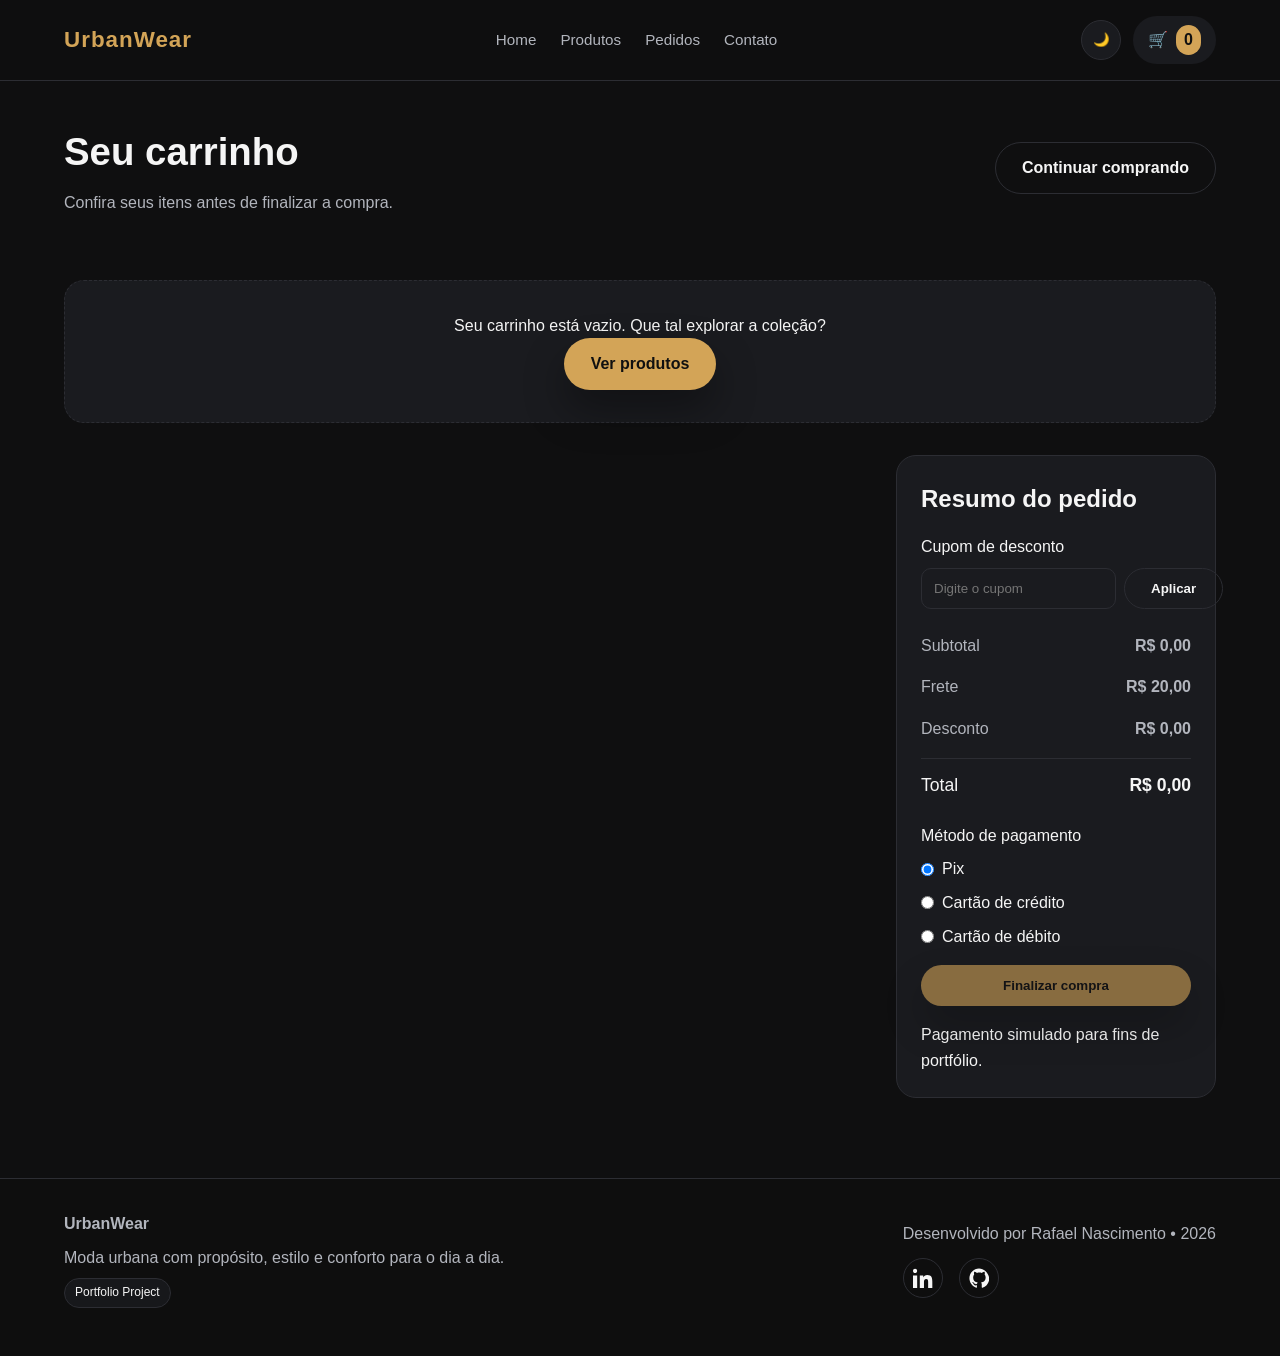
<file: carrinho.html>
<!DOCTYPE html>
<html lang="pt-BR">
<head>
  <meta charset="UTF-8" />
  <meta name="viewport" content="width=device-width, initial-scale=1.0" />
  <title>UrbanWear | Carrinho</title>
  <link rel="stylesheet" href="assets/css/style.css" />
</head>
<body>
  <header class="site-header">
    <div class="container header-content">
      <a class="logo" href="index.html">UrbanWear</a>
      <nav class="nav">
        <a href="index.html">Home</a>
        <a href="produtos.html">Produtos</a>
        <a href="pedidos.html">Pedidos</a>
        <a href="index.html#contato">Contato</a>
      </nav>
      <div class="header-actions">
        <button class="theme-toggle" type="button" data-theme-toggle aria-label="Alternar tema">
          🌙
        </button>
        <a class="cart" href="carrinho.html" aria-label="Ver carrinho">
          <span class="cart-icon" aria-hidden="true">🛒</span>
          <span class="cart-count" id="cart-count">0</span>
        </a>
      </div>
    </div>
  </header>

  <main class="page">
    <section class="cart-page container" data-cart-container>
      <div class="section-header cart-header">
        <div>
          <h1>Seu carrinho</h1>
          <p>Confira seus itens antes de finalizar a compra.</p>
        </div>
        <a class="btn outline" href="produtos.html">Continuar comprando</a>
      </div>

      <div class="cart-empty hidden" data-cart-empty>
        <p>Seu carrinho está vazio. Que tal explorar a coleção?</p>
        <a class="btn primary" href="produtos.html">Ver produtos</a>
      </div>

      <div class="cart-content">
        <ul class="cart-list" data-cart-items></ul>

        <aside class="cart-summary">
          <h2>Resumo do pedido</h2>
          <div class="coupon-box">
            <label for="coupon">Cupom de desconto</label>
            <div class="coupon-row">
              <input id="coupon" type="text" placeholder="Digite o cupom" data-coupon-input />
              <button class="btn outline" type="button" data-apply-coupon>Aplicar</button>
            </div>
            <p class="muted" data-coupon-feedback aria-live="polite"></p>
          </div>
          <div class="summary-row">
            <span>Subtotal</span>
            <strong data-cart-subtotal>R$ 0,00</strong>
          </div>
          <div class="summary-row">
            <span>Frete</span>
            <strong data-cart-shipping>R$ 20,00</strong>
          </div>
          <div class="summary-row">
            <span>Desconto</span>
            <strong data-cart-discount>R$ 0,00</strong>
          </div>
          <div class="summary-row total">
            <span>Total</span>
            <strong data-cart-total>R$ 0,00</strong>
          </div>
          <div class="payment-methods" role="group" aria-label="Método de pagamento">
            <p>Método de pagamento</p>
            <label>
              <input type="radio" name="payment-method" value="pix" checked />
              Pix
            </label>
            <label>
              <input type="radio" name="payment-method" value="credit_card" />
              Cartão de crédito
            </label>
            <label>
              <input type="radio" name="payment-method" value="debit_card" />
              Cartão de débito
            </label>
          </div>
          <button class="btn primary" data-checkout>Finalizar compra</button>
          <p class="note">Pagamento simulado para fins de portfólio.</p>
        </aside>
      </div>
    </section>
  </main>

  <footer class="site-footer" data-footer>
    <div class="container footer-content">
      <div class="footer-brand">
        <h4>UrbanWear</h4>
        <p>Moda urbana com propósito, estilo e conforto para o dia a dia.</p>
        <span class="footer-badge">Portfolio Project</span>
      </div>
      <div class="footer-meta">
        <p>Desenvolvido por Rafael Nascimento • 2026</p>
        <nav class="footer-links" aria-label="Redes sociais">
          <a
            href="https://www.linkedin.com/in/rafael-nascimento-260355156/"
            target="_blank"
            rel="noopener noreferrer"
            class="icon-link"
            data-tooltip="Visitar LinkedIn"
            aria-label="Visitar LinkedIn"
          >
            <svg viewBox="0 0 24 24" aria-hidden="true">
              <path d="M4.98 3.5C4.98 4.88 3.86 6 2.5 6S0 4.88 0 3.5 1.12 1 2.48 1c1.36 0 2.5 1.12 2.5 2.5ZM0 8.98h5V24H0V8.98Zm7.5 0h4.78v2.05h.07c.67-1.27 2.32-2.6 4.78-2.6 5.11 0 6.05 3.37 6.05 7.75V24h-5v-6.98c0-1.67-.03-3.82-2.32-3.82-2.33 0-2.69 1.82-2.69 3.7V24h-5V8.98Z"/>
            </svg>
          </a>
          <a
            href="https://github.com/rafaanascimento"
            target="_blank"
            rel="noopener noreferrer"
            class="icon-link"
            data-tooltip="Visitar GitHub"
            aria-label="Visitar GitHub"
          >
            <svg viewBox="0 0 24 24" aria-hidden="true">
              <path d="M12 .5C5.65.5.5 5.83.5 12.4c0 5.24 3.44 9.69 8.2 11.26.6.12.82-.27.82-.6 0-.3-.02-1.28-.02-2.32-3.02.68-3.8-.76-4.04-1.46-.14-.38-.74-1.46-1.27-1.76-.44-.24-1.07-.84-.02-.86.98-.02 1.68.93 1.9 1.32 1.12 1.92 2.9 1.38 3.62 1.04.12-.84.44-1.38.8-1.7-2.68-.3-5.48-1.4-5.48-6.2 0-1.36.46-2.48 1.2-3.36-.12-.3-.52-1.52.12-3.18 0 0 .98-.32 3.22 1.28.94-.26 1.94-.4 2.94-.4s2 .14 2.94.4c2.24-1.62 3.22-1.28 3.22-1.28.64 1.66.24 2.88.12 3.18.74.88 1.2 2 1.2 3.36 0 4.82-2.82 5.9-5.5 6.2.46.4.86 1.18.86 2.38 0 1.72-.02 3.1-.02 3.54 0 .34.22.74.82.6 4.76-1.56 8.2-6.02 8.2-11.26C23.5 5.83 18.35.5 12 .5Z"/>
            </svg>
          </a>
        </nav>
      </div>
    </div>
  </footer>

  <script src="assets/js/api.js"></script>
  <script src="assets/js/paymentApi.js"></script>
  <script src="assets/js/main.js"></script>
</body>
</html>
</file>
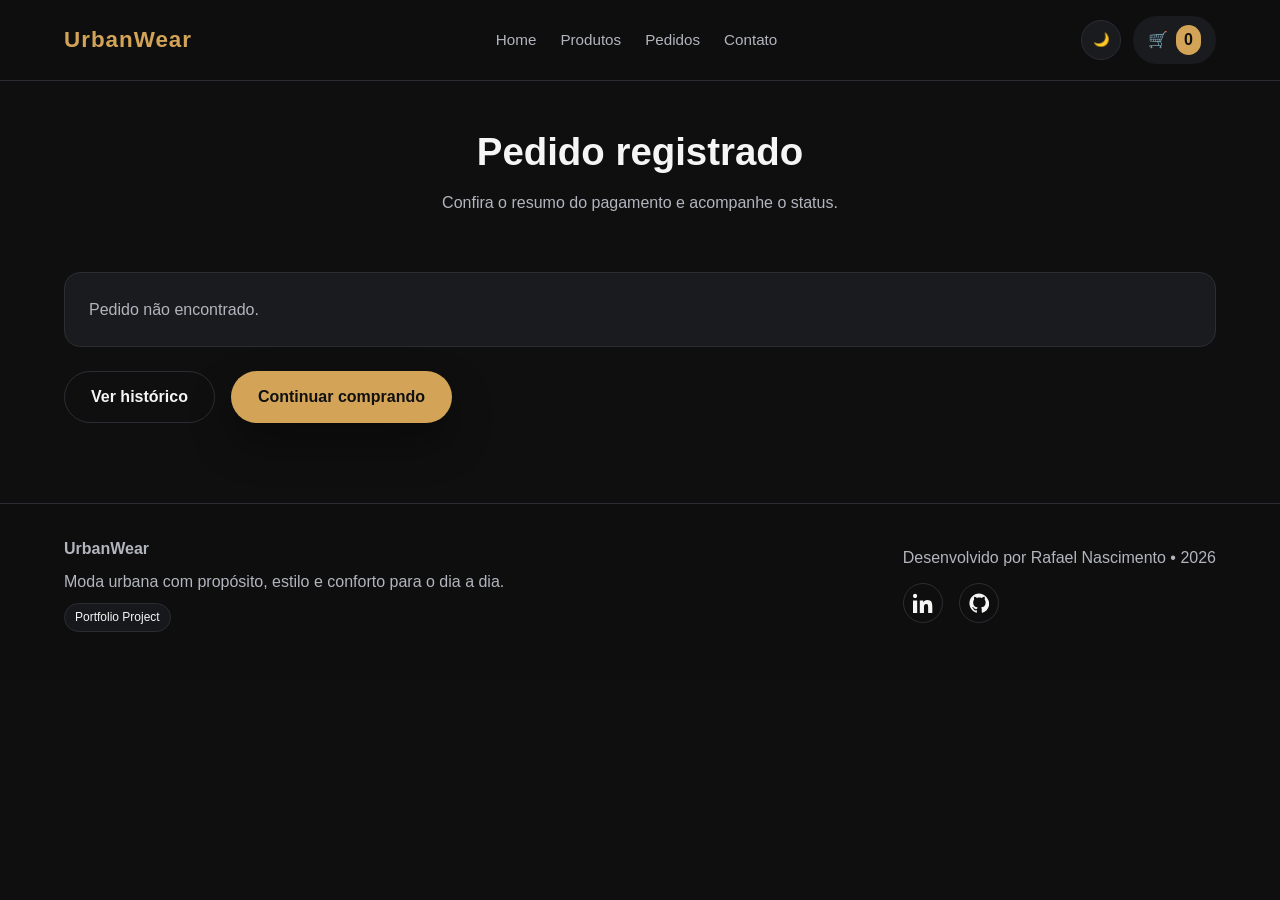
<file: pedido-confirmado.html>
<!DOCTYPE html>
<html lang="pt-BR">
<head>
  <meta charset="UTF-8" />
  <meta name="viewport" content="width=device-width, initial-scale=1.0" />
  <title>UrbanWear | Pedido confirmado</title>
  <link rel="stylesheet" href="assets/css/style.css" />
</head>
<body>
  <header class="site-header">
    <div class="container header-content">
      <a class="logo" href="index.html">UrbanWear</a>
      <nav class="nav">
        <a href="index.html">Home</a>
        <a href="produtos.html">Produtos</a>
        <a href="pedidos.html">Pedidos</a>
        <a href="index.html#contato">Contato</a>
      </nav>
      <div class="header-actions">
        <button class="theme-toggle" type="button" data-theme-toggle aria-label="Alternar tema">
          🌙
        </button>
        <a class="cart" href="carrinho.html" aria-label="Ver carrinho">
          <span class="cart-icon" aria-hidden="true">🛒</span>
          <span class="cart-count" id="cart-count">0</span>
        </a>
      </div>
    </div>
  </header>

  <main class="page">
    <section class="confirmation-page container" data-confirmation-container>
      <div class="section-header">
        <h1>Pedido registrado</h1>
        <p>Confira o resumo do pagamento e acompanhe o status.</p>
      </div>

      <div class="confirmation-card" data-order-summary>
        <p class="muted">Carregando informações do pedido...</p>
      </div>

      <div class="confirmation-actions">
        <a class="btn outline" href="pedidos.html">Ver histórico</a>
        <a class="btn primary" href="produtos.html">Continuar comprando</a>
      </div>
    </section>
  </main>

  <footer class="site-footer" data-footer>
    <div class="container footer-content">
      <div class="footer-brand">
        <h4>UrbanWear</h4>
        <p>Moda urbana com propósito, estilo e conforto para o dia a dia.</p>
        <span class="footer-badge">Portfolio Project</span>
      </div>
      <div class="footer-meta">
        <p>Desenvolvido por Rafael Nascimento • 2026</p>
        <nav class="footer-links" aria-label="Redes sociais">
          <a
            href="https://www.linkedin.com/in/rafael-nascimento-260355156/"
            target="_blank"
            rel="noopener noreferrer"
            class="icon-link"
            data-tooltip="Visitar LinkedIn"
            aria-label="Visitar LinkedIn"
          >
            <svg viewBox="0 0 24 24" aria-hidden="true">
              <path d="M4.98 3.5C4.98 4.88 3.86 6 2.5 6S0 4.88 0 3.5 1.12 1 2.48 1c1.36 0 2.5 1.12 2.5 2.5ZM0 8.98h5V24H0V8.98Zm7.5 0h4.78v2.05h.07c.67-1.27 2.32-2.6 4.78-2.6 5.11 0 6.05 3.37 6.05 7.75V24h-5v-6.98c0-1.67-.03-3.82-2.32-3.82-2.33 0-2.69 1.82-2.69 3.7V24h-5V8.98Z"/>
            </svg>
          </a>
          <a
            href="https://github.com/rafaanascimento"
            target="_blank"
            rel="noopener noreferrer"
            class="icon-link"
            data-tooltip="Visitar GitHub"
            aria-label="Visitar GitHub"
          >
            <svg viewBox="0 0 24 24" aria-hidden="true">
              <path d="M12 .5C5.65.5.5 5.83.5 12.4c0 5.24 3.44 9.69 8.2 11.26.6.12.82-.27.82-.6 0-.3-.02-1.28-.02-2.32-3.02.68-3.8-.76-4.04-1.46-.14-.38-.74-1.46-1.27-1.76-.44-.24-1.07-.84-.02-.86.98-.02 1.68.93 1.9 1.32 1.12 1.92 2.9 1.38 3.62 1.04.12-.84.44-1.38.8-1.7-2.68-.3-5.48-1.4-5.48-6.2 0-1.36.46-2.48 1.2-3.36-.12-.3-.52-1.52.12-3.18 0 0 .98-.32 3.22 1.28.94-.26 1.94-.4 2.94-.4s2 .14 2.94.4c2.24-1.62 3.22-1.28 3.22-1.28.64 1.66.24 2.88.12 3.18.74.88 1.2 2 1.2 3.36 0 4.82-2.82 5.9-5.5 6.2.46.4.86 1.18.86 2.38 0 1.72-.02 3.1-.02 3.54 0 .34.22.74.82.6 4.76-1.56 8.2-6.02 8.2-11.26C23.5 5.83 18.35.5 12 .5Z"/>
            </svg>
          </a>
        </nav>
      </div>
    </div>
  </footer>

  <script src="assets/js/api.js"></script>
  <script src="assets/js/paymentApi.js"></script>
  <script src="assets/js/main.js"></script>
</body>
</html>
</file>
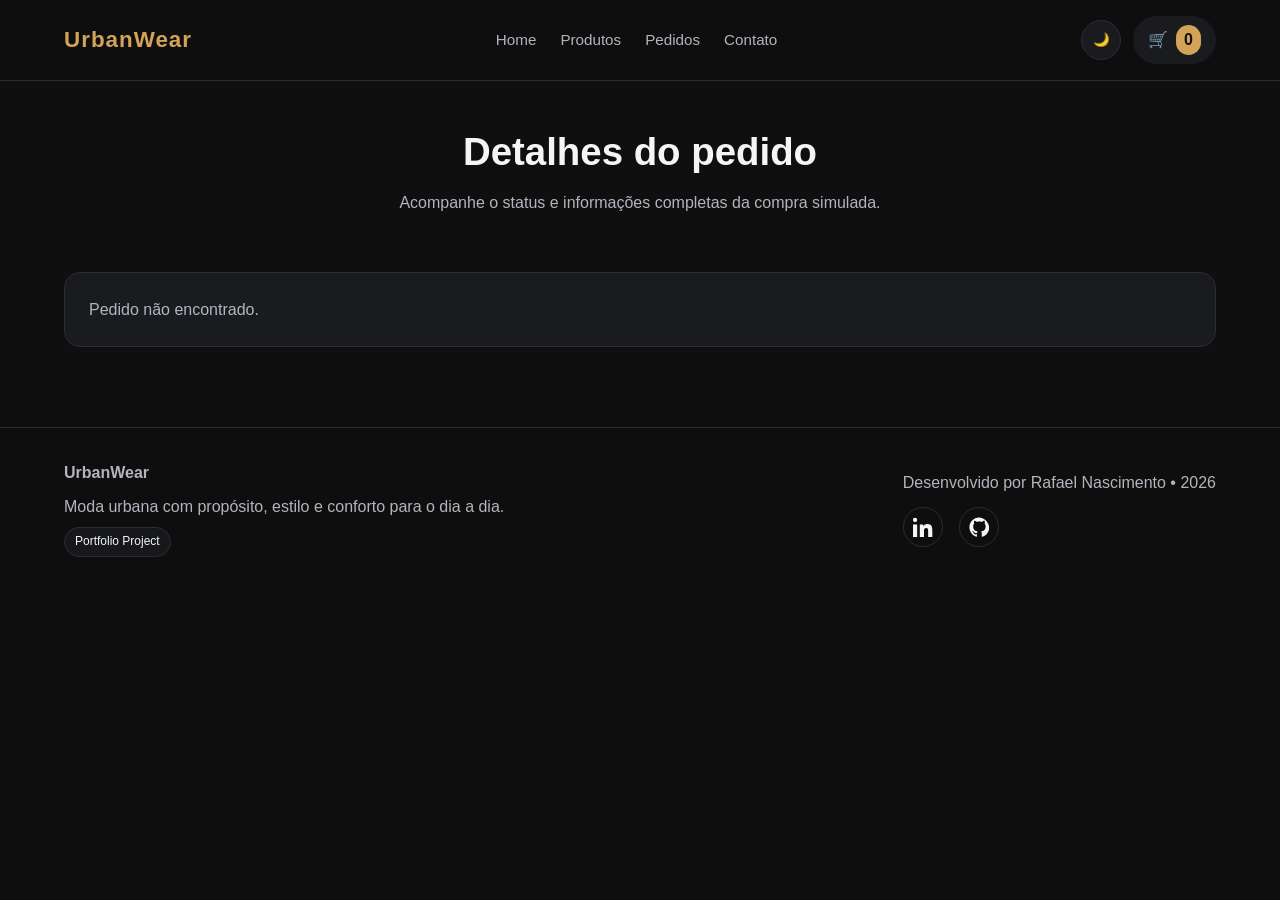
<file: pedido-detalhe.html>
<!DOCTYPE html>
<html lang="pt-BR">
<head>
  <meta charset="UTF-8" />
  <meta name="viewport" content="width=device-width, initial-scale=1.0" />
  <title>UrbanWear | Detalhe do pedido</title>
  <link rel="stylesheet" href="assets/css/style.css" />
</head>
<body>
  <header class="site-header">
    <div class="container header-content">
      <a class="logo" href="index.html">UrbanWear</a>
      <nav class="nav">
        <a href="index.html">Home</a>
        <a href="produtos.html">Produtos</a>
        <a href="pedidos.html">Pedidos</a>
        <a href="index.html#contato">Contato</a>
      </nav>
      <div class="header-actions">
        <button class="theme-toggle" type="button" data-theme-toggle aria-label="Alternar tema">
          🌙
        </button>
        <a class="cart" href="carrinho.html" aria-label="Ver carrinho">
          <span class="cart-icon" aria-hidden="true">🛒</span>
          <span class="cart-count" id="cart-count">0</span>
        </a>
      </div>
    </div>
  </header>

  <main class="page">
    <section class="order-detail container" data-order-detail>
      <div class="section-header">
        <h1>Detalhes do pedido</h1>
        <p>Acompanhe o status e informações completas da compra simulada.</p>
      </div>

      <div class="order-detail-card" data-order-detail-card>
        <p class="muted">Carregando pedido...</p>
      </div>
    </section>
  </main>

  <footer class="site-footer" data-footer>
    <div class="container footer-content">
      <div class="footer-brand">
        <h4>UrbanWear</h4>
        <p>Moda urbana com propósito, estilo e conforto para o dia a dia.</p>
        <span class="footer-badge">Portfolio Project</span>
      </div>
      <div class="footer-meta">
        <p>Desenvolvido por Rafael Nascimento • 2026</p>
        <nav class="footer-links" aria-label="Redes sociais">
          <a
            href="https://www.linkedin.com/in/rafael-nascimento-260355156/"
            target="_blank"
            rel="noopener noreferrer"
            class="icon-link"
            data-tooltip="Visitar LinkedIn"
            aria-label="Visitar LinkedIn"
          >
            <svg viewBox="0 0 24 24" aria-hidden="true">
              <path d="M4.98 3.5C4.98 4.88 3.86 6 2.5 6S0 4.88 0 3.5 1.12 1 2.48 1c1.36 0 2.5 1.12 2.5 2.5ZM0 8.98h5V24H0V8.98Zm7.5 0h4.78v2.05h.07c.67-1.27 2.32-2.6 4.78-2.6 5.11 0 6.05 3.37 6.05 7.75V24h-5v-6.98c0-1.67-.03-3.82-2.32-3.82-2.33 0-2.69 1.82-2.69 3.7V24h-5V8.98Z"/>
            </svg>
          </a>
          <a
            href="https://github.com/rafaanascimento"
            target="_blank"
            rel="noopener noreferrer"
            class="icon-link"
            data-tooltip="Visitar GitHub"
            aria-label="Visitar GitHub"
          >
            <svg viewBox="0 0 24 24" aria-hidden="true">
              <path d="M12 .5C5.65.5.5 5.83.5 12.4c0 5.24 3.44 9.69 8.2 11.26.6.12.82-.27.82-.6 0-.3-.02-1.28-.02-2.32-3.02.68-3.8-.76-4.04-1.46-.14-.38-.74-1.46-1.27-1.76-.44-.24-1.07-.84-.02-.86.98-.02 1.68.93 1.9 1.32 1.12 1.92 2.9 1.38 3.62 1.04.12-.84.44-1.38.8-1.7-2.68-.3-5.48-1.4-5.48-6.2 0-1.36.46-2.48 1.2-3.36-.12-.3-.52-1.52.12-3.18 0 0 .98-.32 3.22 1.28.94-.26 1.94-.4 2.94-.4s2 .14 2.94.4c2.24-1.62 3.22-1.28 3.22-1.28.64 1.66.24 2.88.12 3.18.74.88 1.2 2 1.2 3.36 0 4.82-2.82 5.9-5.5 6.2.46.4.86 1.18.86 2.38 0 1.72-.02 3.1-.02 3.54 0 .34.22.74.82.6 4.76-1.56 8.2-6.02 8.2-11.26C23.5 5.83 18.35.5 12 .5Z"/>
            </svg>
          </a>
        </nav>
      </div>
    </div>
  </footer>

  <script src="assets/js/api.js"></script>
  <script src="assets/js/paymentApi.js"></script>
  <script src="assets/js/main.js"></script>
</body>
</html>
</file>
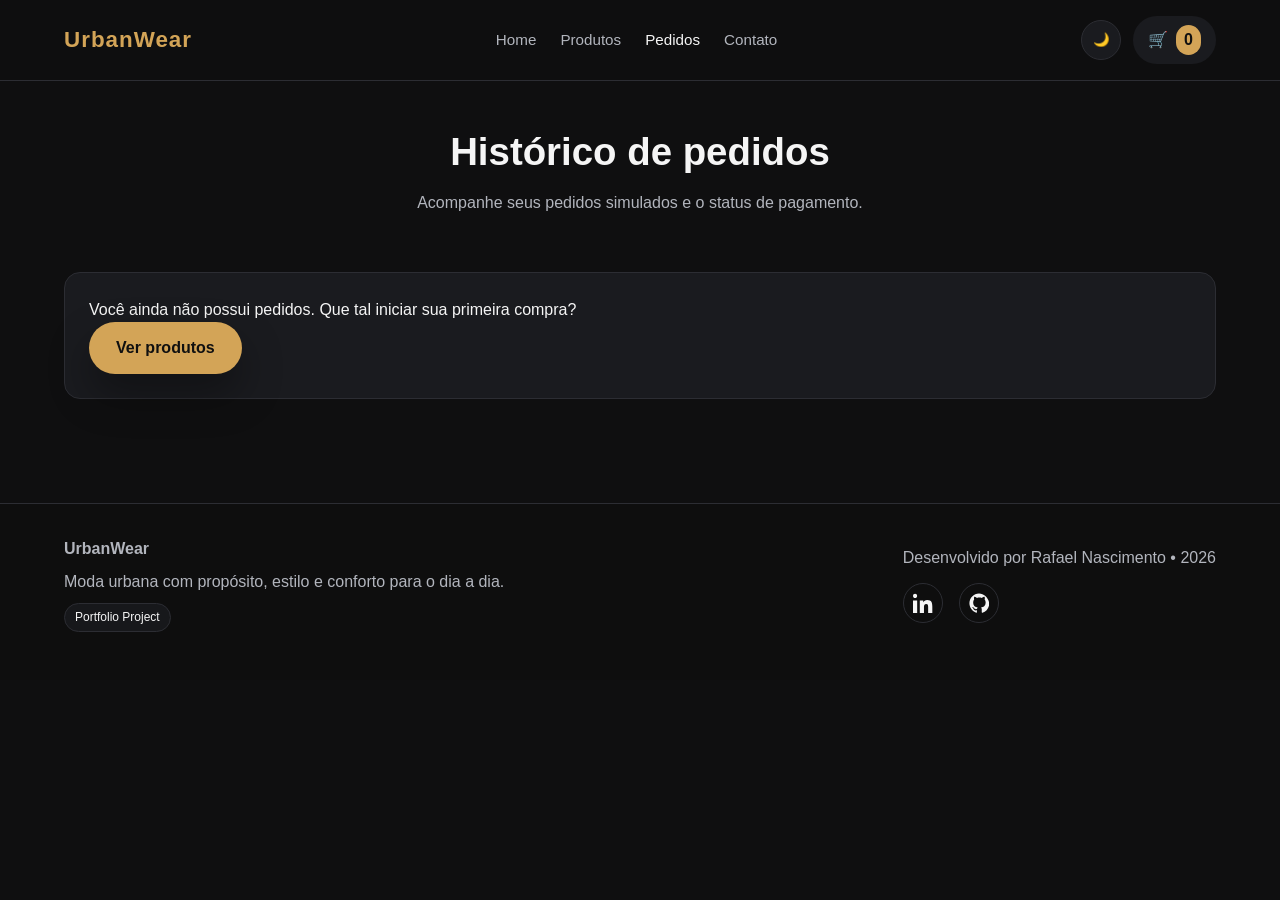
<file: pedidos.html>
<!DOCTYPE html>
<html lang="pt-BR">
<head>
  <meta charset="UTF-8" />
  <meta name="viewport" content="width=device-width, initial-scale=1.0" />
  <title>UrbanWear | Pedidos</title>
  <link rel="stylesheet" href="assets/css/style.css" />
</head>
<body>
  <header class="site-header">
    <div class="container header-content">
      <a class="logo" href="index.html">UrbanWear</a>
      <nav class="nav">
        <a href="index.html">Home</a>
        <a href="produtos.html">Produtos</a>
        <a href="pedidos.html" class="active">Pedidos</a>
        <a href="index.html#contato">Contato</a>
      </nav>
      <div class="header-actions">
        <button class="theme-toggle" type="button" data-theme-toggle aria-label="Alternar tema">
          🌙
        </button>
        <a class="cart" href="carrinho.html" aria-label="Ver carrinho">
          <span class="cart-icon" aria-hidden="true">🛒</span>
          <span class="cart-count" id="cart-count">0</span>
        </a>
      </div>
    </div>
  </header>

  <main class="page">
    <section class="orders-page container" data-orders-container>
      <div class="section-header orders-header">
        <div>
          <h1>Histórico de pedidos</h1>
          <p>Acompanhe seus pedidos simulados e o status de pagamento.</p>
        </div>
      </div>

      <div class="orders-empty hidden" data-orders-empty>
        <p>Você ainda não possui pedidos. Que tal iniciar sua primeira compra?</p>
        <a class="btn primary" href="produtos.html">Ver produtos</a>
      </div>

      <ul class="orders-list" data-orders-list></ul>
    </section>
  </main>

  <footer class="site-footer" data-footer>
    <div class="container footer-content">
      <div class="footer-brand">
        <h4>UrbanWear</h4>
        <p>Moda urbana com propósito, estilo e conforto para o dia a dia.</p>
        <span class="footer-badge">Portfolio Project</span>
      </div>
      <div class="footer-meta">
        <p>Desenvolvido por Rafael Nascimento • 2026</p>
        <nav class="footer-links" aria-label="Redes sociais">
          <a
            href="https://www.linkedin.com/in/rafael-nascimento-260355156/"
            target="_blank"
            rel="noopener noreferrer"
            class="icon-link"
            data-tooltip="Visitar LinkedIn"
            aria-label="Visitar LinkedIn"
          >
            <svg viewBox="0 0 24 24" aria-hidden="true">
              <path d="M4.98 3.5C4.98 4.88 3.86 6 2.5 6S0 4.88 0 3.5 1.12 1 2.48 1c1.36 0 2.5 1.12 2.5 2.5ZM0 8.98h5V24H0V8.98Zm7.5 0h4.78v2.05h.07c.67-1.27 2.32-2.6 4.78-2.6 5.11 0 6.05 3.37 6.05 7.75V24h-5v-6.98c0-1.67-.03-3.82-2.32-3.82-2.33 0-2.69 1.82-2.69 3.7V24h-5V8.98Z"/>
            </svg>
          </a>
          <a
            href="https://github.com/rafaanascimento"
            target="_blank"
            rel="noopener noreferrer"
            class="icon-link"
            data-tooltip="Visitar GitHub"
            aria-label="Visitar GitHub"
          >
            <svg viewBox="0 0 24 24" aria-hidden="true">
              <path d="M12 .5C5.65.5.5 5.83.5 12.4c0 5.24 3.44 9.69 8.2 11.26.6.12.82-.27.82-.6 0-.3-.02-1.28-.02-2.32-3.02.68-3.8-.76-4.04-1.46-.14-.38-.74-1.46-1.27-1.76-.44-.24-1.07-.84-.02-.86.98-.02 1.68.93 1.9 1.32 1.12 1.92 2.9 1.38 3.62 1.04.12-.84.44-1.38.8-1.7-2.68-.3-5.48-1.4-5.48-6.2 0-1.36.46-2.48 1.2-3.36-.12-.3-.52-1.52.12-3.18 0 0 .98-.32 3.22 1.28.94-.26 1.94-.4 2.94-.4s2 .14 2.94.4c2.24-1.62 3.22-1.28 3.22-1.28.64 1.66.24 2.88.12 3.18.74.88 1.2 2 1.2 3.36 0 4.82-2.82 5.9-5.5 6.2.46.4.86 1.18.86 2.38 0 1.72-.02 3.1-.02 3.54 0 .34.22.74.82.6 4.76-1.56 8.2-6.02 8.2-11.26C23.5 5.83 18.35.5 12 .5Z"/>
            </svg>
          </a>
        </nav>
      </div>
    </div>
  </footer>

  <script src="assets/js/api.js"></script>
  <script src="assets/js/paymentApi.js"></script>
  <script src="assets/js/main.js"></script>
</body>
</html>
</file>
<file: assets/css/style.css>
:root {
  --bg: #0f0f10;
  --surface: #1a1b1f;
  --text: #f5f5f5;
  --muted: #b2b5bd;
  --accent: #d3a457;
  --accent-dark: #b8893f;
  --line: #2c2d33;
  --shadow: 0 20px 40px rgba(0, 0, 0, 0.35);
}

:root[data-theme="light"] {
  --bg: #f7f7f9;
  --surface: #ffffff;
  --text: #141416;
  --muted: #6b6f7a;
  --accent: #b07a2d;
  --accent-dark: #8f5f1f;
  --line: #e1e3e8;
  --shadow: 0 20px 40px rgba(20, 20, 22, 0.12);
}

* {
  box-sizing: border-box;
  margin: 0;
  padding: 0;
}

body {
  font-family: "Helvetica Neue", Arial, sans-serif;
  background: var(--bg);
  color: var(--text);
  line-height: 1.6;
}

img {
  max-width: 100%;
  display: block;
  border-radius: 16px;
}

a {
  color: inherit;
  text-decoration: none;
}

a:focus-visible,
button:focus-visible,
input:focus-visible {
  outline: 2px solid var(--accent);
  outline-offset: 2px;
}

.container {
  width: min(1200px, 90%);
  margin: 0 auto;
}

.site-header {
  position: sticky;
  top: 0;
  z-index: 10;
  background: rgba(15, 15, 16, 0.95);
  backdrop-filter: blur(12px);
  border-bottom: 1px solid var(--line);
}

.header-content {
  display: flex;
  align-items: center;
  justify-content: space-between;
  padding: 16px 0;
  gap: 20px;
}

.header-actions {
  display: flex;
  align-items: center;
  gap: 12px;
}

.logo {
  font-size: 1.4rem;
  font-weight: 700;
  letter-spacing: 1px;
  color: var(--accent);
}

.nav {
  display: flex;
  gap: 24px;
  font-size: 0.95rem;
}

.nav a {
  color: var(--muted);
  transition: color 0.2s ease;
}

.nav a:hover,
.nav a.active {
  color: var(--text);
}

.cart {
  display: flex;
  align-items: center;
  gap: 8px;
  background: var(--surface);
  padding: 8px 14px;
  border-radius: 999px;
  border: 1px solid transparent;
  transition: border-color 0.2s ease, transform 0.2s ease;
}

.cart:hover {
  border-color: var(--accent);
  transform: translateY(-2px);
}

.cart-count {
  background: var(--accent);
  color: #101010;
  font-weight: 700;
  padding: 2px 8px;
  border-radius: 999px;
  min-width: 22px;
  text-align: center;
}

.theme-toggle {
  width: 40px;
  height: 40px;
  border-radius: 50%;
  border: 1px solid var(--line);
  background: var(--surface);
  color: var(--text);
  cursor: pointer;
  display: inline-flex;
  align-items: center;
  justify-content: center;
}

.hero {
  padding: 80px 0 60px;
}

.hero-content {
  display: grid;
  grid-template-columns: repeat(auto-fit, minmax(280px, 1fr));
  gap: 40px;
  align-items: center;
}

.hero-text h1 {
  font-size: clamp(2.2rem, 4vw, 3.5rem);
  margin-bottom: 16px;
}

.hero-text p {
  color: var(--muted);
  margin-bottom: 24px;
}

.hero-banner img {
  border-radius: 32px;
  box-shadow: var(--shadow);
  height: 420px;
  object-fit: cover;
}

.eyebrow {
  text-transform: uppercase;
  letter-spacing: 3px;
  font-size: 0.75rem;
  color: var(--accent);
  margin-bottom: 12px;
}

.btn {
  display: inline-flex;
  align-items: center;
  justify-content: center;
  padding: 12px 26px;
  border-radius: 999px;
  border: 1px solid transparent;
  font-weight: 600;
  cursor: pointer;
  transition: transform 0.2s ease, box-shadow 0.2s ease, background 0.2s ease;
}

.btn:disabled {
  cursor: not-allowed;
  opacity: 0.6;
  transform: none;
  box-shadow: none;
}

.btn.primary {
  background: var(--accent);
  color: #101010;
  box-shadow: var(--shadow);
}

.btn.primary:hover {
  background: var(--accent-dark);
  transform: translateY(-2px);
}

.btn.outline {
  border-color: var(--line);
  color: var(--text);
  background: transparent;
}

.btn.outline:hover {
  border-color: var(--accent);
  color: var(--accent);
  transform: translateY(-2px);
}

.section-header {
  text-align: center;
  margin-bottom: 32px;
}

.section-header h2,
.section-header h1 {
  font-size: clamp(1.8rem, 3vw, 2.4rem);
  margin-bottom: 8px;
}

.section-header p {
  color: var(--muted);
}

.product-grid {
  display: grid;
  grid-template-columns: repeat(auto-fit, minmax(240px, 1fr));
  gap: 24px;
  position: relative;
  min-height: 120px;
}

.product-grid[data-loading="true"]::before,
.product-grid[data-error]:not([data-error=""])::before {
  content: attr(data-error);
  position: absolute;
  inset: 0;
  display: flex;
  align-items: center;
  justify-content: center;
  color: var(--muted);
  background: color-mix(in srgb, var(--bg) 80%, transparent);
  border-radius: 16px;
}

.product-grid[data-loading="true"]::before {
  content: "Carregando produtos...";
}

.product-card {
  background: var(--surface);
  border: 1px solid var(--line);
  border-radius: 20px;
  overflow: hidden;
  display: flex;
  flex-direction: column;
  transition: transform 0.2s ease, border-color 0.2s ease, box-shadow 0.2s ease;
}

.product-card img {
  height: 220px;
  object-fit: cover;
}

.product-card:hover {
  transform: translateY(-6px);
  border-color: rgba(211, 164, 87, 0.6);
  box-shadow: var(--shadow);
}

.product-info {
  padding: 20px;
  display: flex;
  flex-direction: column;
  gap: 12px;
}

.price {
  font-size: 1.1rem;
  font-weight: 700;
  color: var(--accent);
}

.page {
  padding: 40px 0 80px;
}

.products {
  padding-top: 20px;
}

.product-detail {
  display: grid;
  grid-template-columns: repeat(auto-fit, minmax(280px, 1fr));
  gap: 48px;
  align-items: center;
}

.product-image img {
  height: 480px;
  object-fit: cover;
  border-radius: 24px;
  box-shadow: var(--shadow);
}

.product-details {
  display: flex;
  flex-direction: column;
  gap: 18px;
}

.product-details .description,
.product-details .note {
  color: var(--muted);
}

.site-footer {
  border-top: 1px solid var(--line);
  padding: 32px 0 48px;
  background: color-mix(in srgb, var(--bg) 90%, #000 10%);
  opacity: 0;
  transform: translateY(12px);
  transition: opacity 0.3s ease, transform 0.3s ease;
}

.site-footer.is-visible {
  opacity: 1;
  transform: translateY(0);
}

@media (prefers-reduced-motion: reduce) {
  .site-footer {
    opacity: 1;
    transform: none;
    transition: none;
  }
}

.footer-content {
  display: flex;
  flex-wrap: wrap;
  gap: 24px;
  align-items: center;
  justify-content: space-between;
  color: var(--muted);
}

.footer-brand {
  display: flex;
  flex-direction: column;
  gap: 8px;
}

.footer-meta {
  display: flex;
  flex-direction: column;
  gap: 12px;
  align-items: flex-start;
}

.footer-links {
  display: inline-flex;
  gap: 16px;
}

.icon-link {
  position: relative;
  display: inline-flex;
  align-items: center;
  justify-content: center;
  width: 40px;
  height: 40px;
  border-radius: 50%;
  border: 1px solid var(--line);
  color: var(--text);
  transition: transform 0.2s ease, color 0.2s ease, border-color 0.2s ease;
}

.icon-link svg {
  width: 20px;
  height: 20px;
  fill: currentColor;
}

.icon-link:hover,
.icon-link:focus-visible {
  transform: scale(1.05);
  color: var(--accent);
  border-color: var(--accent);
}

.icon-link::after {
  content: attr(data-tooltip);
  position: absolute;
  bottom: 52px;
  left: 50%;
  transform: translateX(-50%);
  background: var(--surface);
  color: var(--text);
  border: 1px solid var(--line);
  padding: 6px 10px;
  border-radius: 999px;
  font-size: 0.75rem;
  white-space: nowrap;
  opacity: 0;
  pointer-events: none;
  transition: opacity 0.2s ease, transform 0.2s ease;
}

.icon-link:hover::after,
.icon-link:focus-visible::after {
  opacity: 1;
  transform: translateX(-50%) translateY(-4px);
}

.footer-badge {
  align-self: flex-start;
  display: inline-flex;
  padding: 4px 10px;
  border-radius: 999px;
  font-size: 0.75rem;
  border: 1px solid var(--line);
  color: var(--text);
  background: color-mix(in srgb, var(--surface) 75%, transparent);
  transition: border-color 0.2s ease, color 0.2s ease;
}

.footer-badge:hover {
  border-color: var(--accent);
  color: var(--accent);
}

.toast {
  position: fixed;
  right: 24px;
  bottom: 24px;
  background: var(--surface);
  border: 1px solid var(--line);
  color: var(--text);
  padding: 14px 18px;
  border-radius: 12px;
  box-shadow: var(--shadow);
  opacity: 0;
  transform: translateY(10px);
  transition: opacity 0.3s ease, transform 0.3s ease;
  z-index: 20;
}

.coupon-box {
  display: flex;
  flex-direction: column;
  gap: 8px;
}

.coupon-row {
  display: flex;
  gap: 8px;
}

.coupon-row input {
  flex: 1;
  padding: 10px 12px;
  border-radius: 10px;
  border: 1px solid var(--line);
  background: transparent;
  color: var(--text);
}

.payment-methods {
  display: flex;
  flex-direction: column;
  gap: 8px;
  margin-top: 8px;
}

.payment-methods label {
  display: flex;
  align-items: center;
  gap: 8px;
}

.orders-page,
.confirmation-page,
.order-detail {
  display: flex;
  flex-direction: column;
  gap: 24px;
}

.orders-list {
  list-style: none;
  display: flex;
  flex-direction: column;
  gap: 16px;
}

.order-card {
  display: grid;
  grid-template-columns: minmax(0, 1fr) auto auto auto;
  gap: 16px;
  align-items: center;
  background: var(--surface);
  border: 1px solid var(--line);
  border-radius: 16px;
  padding: 18px;
}

.orders-empty,
.confirmation-card,
.order-detail-card {
  background: var(--surface);
  border: 1px solid var(--line);
  border-radius: 16px;
  padding: 24px;
}

.confirmation-card,
.order-detail-card {
  display: flex;
  flex-direction: column;
  gap: 12px;
}

.confirmation-row {
  display: flex;
  justify-content: space-between;
  gap: 12px;
}

.confirmation-actions {
  display: flex;
  gap: 16px;
  flex-wrap: wrap;
}

.status-badge {
  padding: 4px 10px;
  border-radius: 999px;
  font-size: 0.8rem;
  font-weight: 700;
  text-transform: uppercase;
}

.status-created {
  background: rgba(179, 179, 179, 0.2);
  color: var(--text);
}

.status-paid {
  background: rgba(42, 181, 126, 0.2);
  color: #2ab57e;
}

.status-pending {
  background: rgba(255, 196, 0, 0.2);
  color: #c89b00;
}

.status-cancelled {
  background: rgba(228, 67, 67, 0.2);
  color: #e44343;
}

.order-meta {
  display: flex;
  justify-content: space-between;
  align-items: center;
  gap: 12px;
}

.order-sections {
  display: grid;
  grid-template-columns: minmax(0, 1fr) 220px;
  gap: 24px;
}

.order-items {
  list-style: none;
  display: flex;
  flex-direction: column;
  gap: 8px;
}

.order-items li {
  display: flex;
  justify-content: space-between;
  gap: 12px;
  border-bottom: 1px solid var(--line);
  padding-bottom: 8px;
}

.order-summary p {
  display: flex;
  justify-content: space-between;
  gap: 12px;
}

.order-payment {
  border-top: 1px solid var(--line);
  padding-top: 16px;
  display: flex;
  flex-direction: column;
  gap: 8px;
}

.toast.show {
  opacity: 1;
  transform: translateY(0);
}

.cart-page {
  display: flex;
  flex-direction: column;
  gap: 32px;
}

.cart-header {
  display: flex;
  flex-wrap: wrap;
  align-items: center;
  justify-content: space-between;
  gap: 20px;
  text-align: left;
}

.cart-content {
  display: grid;
  grid-template-columns: minmax(0, 1fr) 320px;
  gap: 32px;
}

.cart-list {
  list-style: none;
  display: flex;
  flex-direction: column;
  gap: 16px;
}

.cart-item {
  display: grid;
  grid-template-columns: 120px minmax(0, 1fr) 160px;
  gap: 20px;
  background: var(--surface);
  border: 1px solid var(--line);
  border-radius: 20px;
  padding: 20px;
  align-items: center;
}

.cart-item-image img {
  height: 100px;
  object-fit: cover;
}

.cart-item-info h3 {
  margin-bottom: 4px;
}

.cart-item-actions {
  text-align: right;
  display: flex;
  flex-direction: column;
  gap: 12px;
  align-items: flex-end;
}

.cart-quantity {
  display: inline-flex;
  align-items: center;
  gap: 12px;
  background: #121317;
  border: 1px solid var(--line);
  border-radius: 999px;
  padding: 6px 12px;
}

.qty-btn {
  background: transparent;
  border: none;
  color: var(--text);
  font-size: 1rem;
  cursor: pointer;
}

.qty-btn:disabled {
  opacity: 0.5;
  cursor: not-allowed;
}

.subtotal {
  font-weight: 700;
  color: var(--accent);
}

.cart-summary {
  background: var(--surface);
  border: 1px solid var(--line);
  border-radius: 20px;
  padding: 24px;
  display: flex;
  flex-direction: column;
  gap: 16px;
  position: sticky;
  top: 110px;
}

.summary-row {
  display: flex;
  justify-content: space-between;
  color: var(--muted);
}

.summary-row.total {
  color: var(--text);
  font-size: 1.1rem;
  border-top: 1px solid var(--line);
  padding-top: 12px;
}

.cart-empty {
  background: var(--surface);
  border: 1px dashed var(--line);
  padding: 32px;
  border-radius: 20px;
  text-align: center;
}

.hidden {
  display: none;
}

.muted {
  color: var(--muted);
}

@media (max-width: 768px) {
  .header-content {
    flex-direction: column;
  }

  .header-actions {
    width: 100%;
    justify-content: center;
  }

  .nav {
    flex-wrap: wrap;
    justify-content: center;
  }

  .hero {
    padding-top: 60px;
  }

  .hero-banner img {
    height: 320px;
  }

  .product-image img {
    height: 360px;
  }

  .cart-content {
    grid-template-columns: 1fr;
  }

  .cart-item {
    grid-template-columns: 1fr;
    text-align: left;
  }

  .cart-item-actions {
    align-items: flex-start;
    text-align: left;
  }

  .cart-summary {
    position: static;
  }

  .coupon-row {
    flex-direction: column;
  }

  .footer-content {
    flex-direction: column;
    text-align: center;
  }

  .footer-meta {
    align-items: center;
  }

  .order-card {
    grid-template-columns: 1fr;
    justify-items: start;
  }

  .order-sections {
    grid-template-columns: 1fr;
  }
}
</file>
